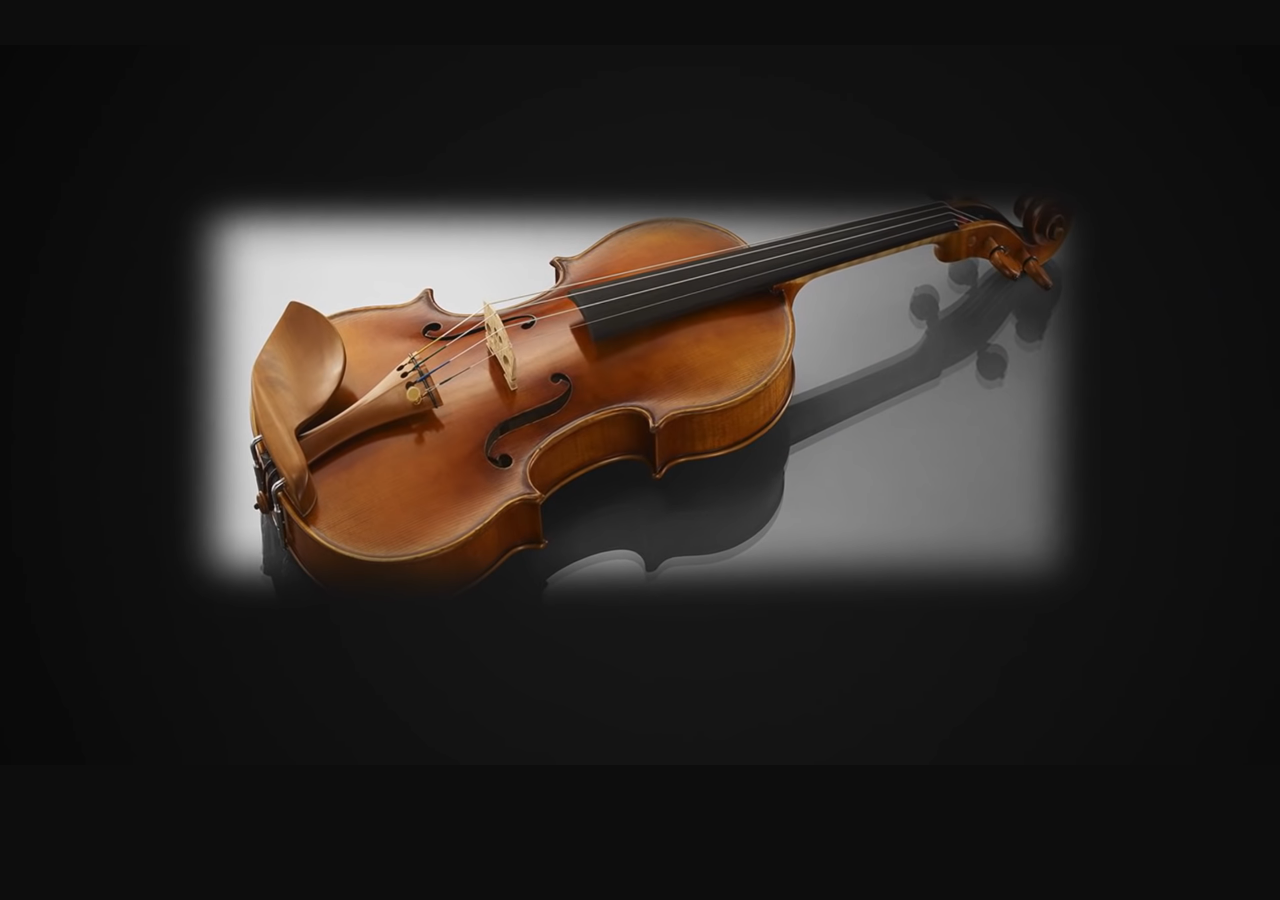
<file: index.html>
<html>
	<head profile="http://www.w3.org/2005/10/profile">
		<link rel="icon" type="image/png" href="https://i.ytimg.com/vi/GiQuCHrkhyE/mqdefault.jpg">
		<link href='assets/font/BritannicBoldRegular.ttf' rel='stylesheet' type='text/css'>
		<link href="https://hinlyohressturkoobountsh.github.io/style/main.css" rel="stylesheet" type="text/css">
    <!--O enigma mais escroto de todo o planeta. Pra jogar isso tem que ser um fracassado.-->
		<title>Enigma Hinlyohressturkoobountsh</title>
			<!--style>
			* {
				margin: 0;
				padding: 0;
			}
			.imgbox {
				display: grid;
				height: 100%;
			}
			.center-fit {
				max-width: 100%;
				max-height: 100vh;
				margin: auto;
			}
		</style-->
	</head>
	<body>
		<div class="imgbox">
			<img class="center-fit" src="https://hinlyohressturkoobountsh.github.io/assets/img/a74115c7-5789-41ec-889f-0872a234d64a.png">
		</div>
		<p style="color:#0d0d0d;font-size: 1;">O enigma mais escroto de todo o planeta. Pra jogar isso tem que ser um fracassado.</p>
	</body>
</html>
</file>
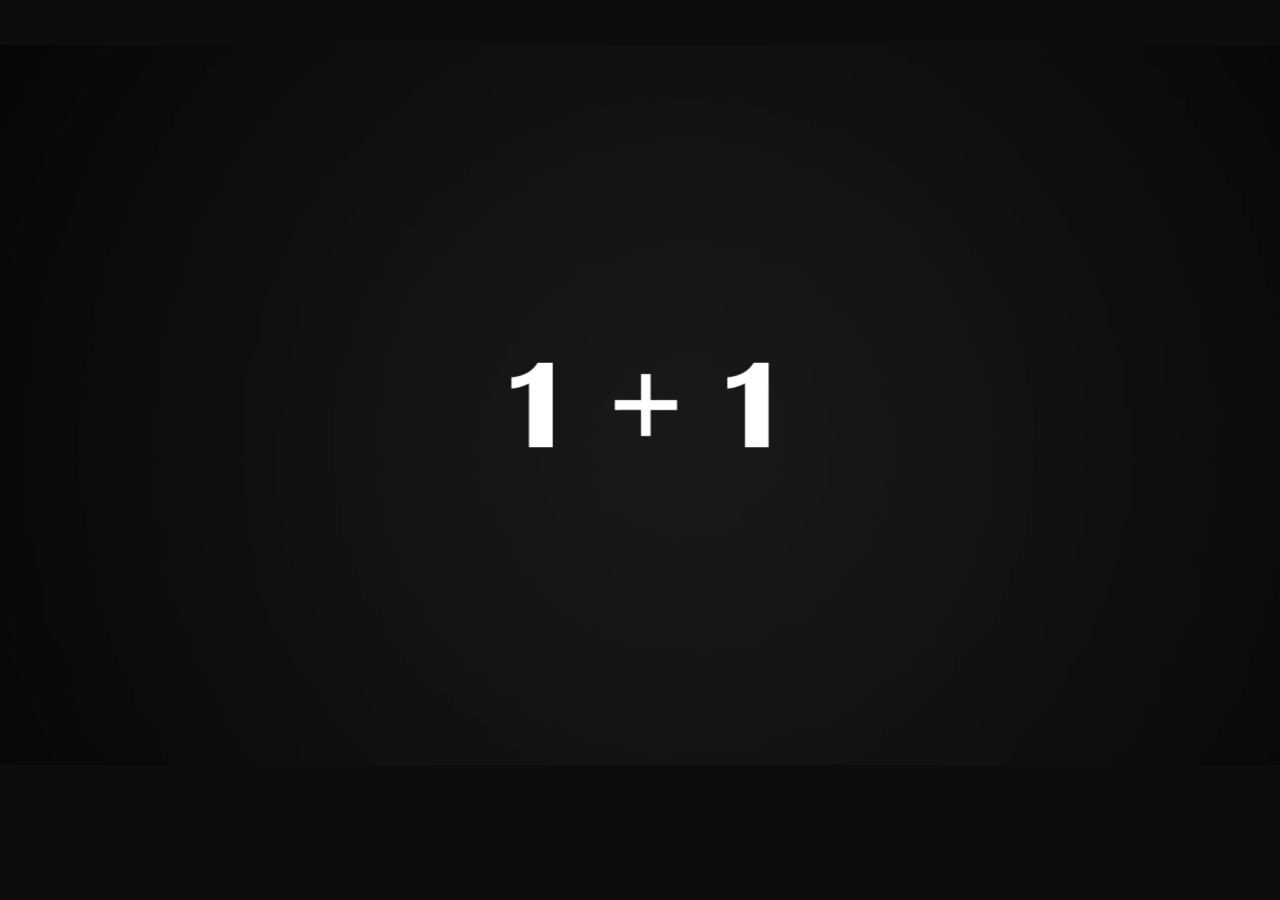
<file: alberteinstein/index.html>
<html>
	<head profile="http://www.w3.org/2005/10/profile">
		<link rel="icon" type="image/png" href="https://i.ytimg.com/vi/GiQuCHrkhyE/mqdefault.jpg">
		<link href='https://hinlyohressturkoobountsh.github.io/assets/font/BritannicBoldRegular.ttf' rel='stylesheet' type='text/css'>
		<link href="https://hinlyohressturkoobountsh.github.io/style/main.css" rel="stylesheet" type="text/css">
    <!--O enigma mais escroto de todo o planeta. Pra jogar isso tem que ser um fracassado.-->
		<title>Enigma Hinlyohressturkoobountsh</title>
			<!--style>
			* {
				margin: 0;
				padding: 0;
			}
			.imgbox {
				display: grid;
				height: 100%;
			}
			.center-fit {
				max-width: 100%;
				max-height: 100vh;
				margin: auto;
			}
		</style-->
	</head>
	<body>
		<div class="imgbox">
			<img class="center-fit" src="https://hinlyohressturkoobountsh.github.io/assets/img/fase%202.jpg">
		</div>
		<p style="color:#0d0d0d;font-size: 1;">O enigma mais escroto de todo o planeta. Pra jogar isso tem que ser um fracassado.</p>
	</body>
</html>
</file>
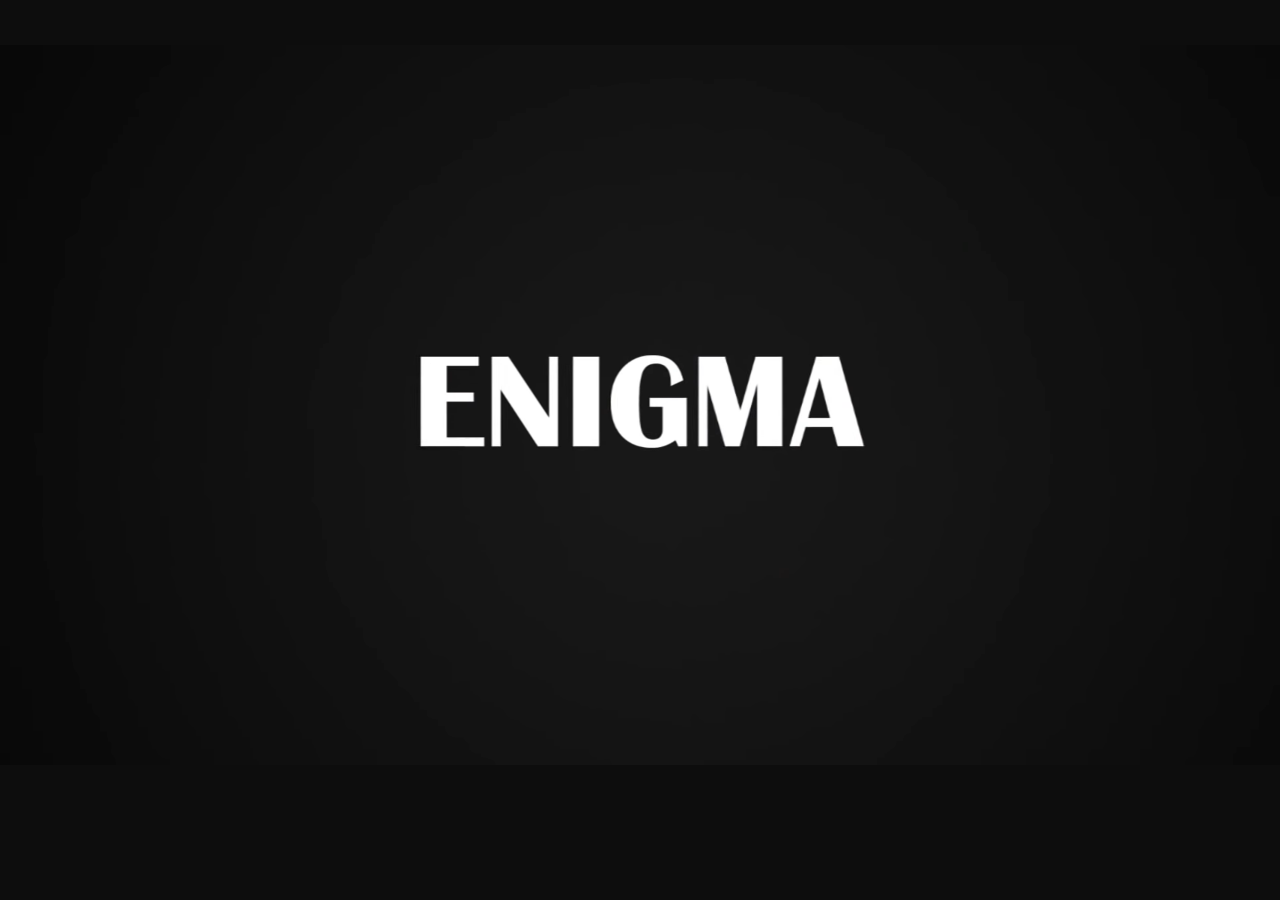
<file: dois/index.html>
<html>
	<head profile="http://www.w3.org/2005/10/profile">
		<link rel="icon" type="image/png" href="https://i.ytimg.com/vi/GiQuCHrkhyE/mqdefault.jpg">
		<link href='https://hinlyohressturkoobountsh.github.io/assets/font/BritannicBoldRegular.ttf' rel='stylesheet' type='text/css'>
		<link href="https://hinlyohressturkoobountsh.github.io/style/main.css" rel="stylesheet" type="text/css">
    <!--O enigma mais escroto de todo o planeta. Pra jogar isso tem que ser um fracassado.-->
		<title>Enigma Hinlyohressturkoobountsh</title>
			<!--style>
			* {
				margin: 0;
				padding: 0;
			}
			.imgbox {
				display: grid;
				height: 100%;
			}
			.center-fit {
				max-width: 100%;
				max-height: 100vh;
				margin: auto;
			}
		</style-->
	</head>
	<body>
		<div class="imgbox">
			<img class="center-fit" src="https://hinlyohressturkoobountsh.github.io/assets/img/e953be4a-192d-46ad-a280-f4fb204f554a.png">
		</div>
		<p style="color:#0d0d0d;font-size: 1;">O enigma mais escroto de todo o planeta. Pra jogar isso tem que ser um fracassado.</p>
	</body>
</html>
</file>
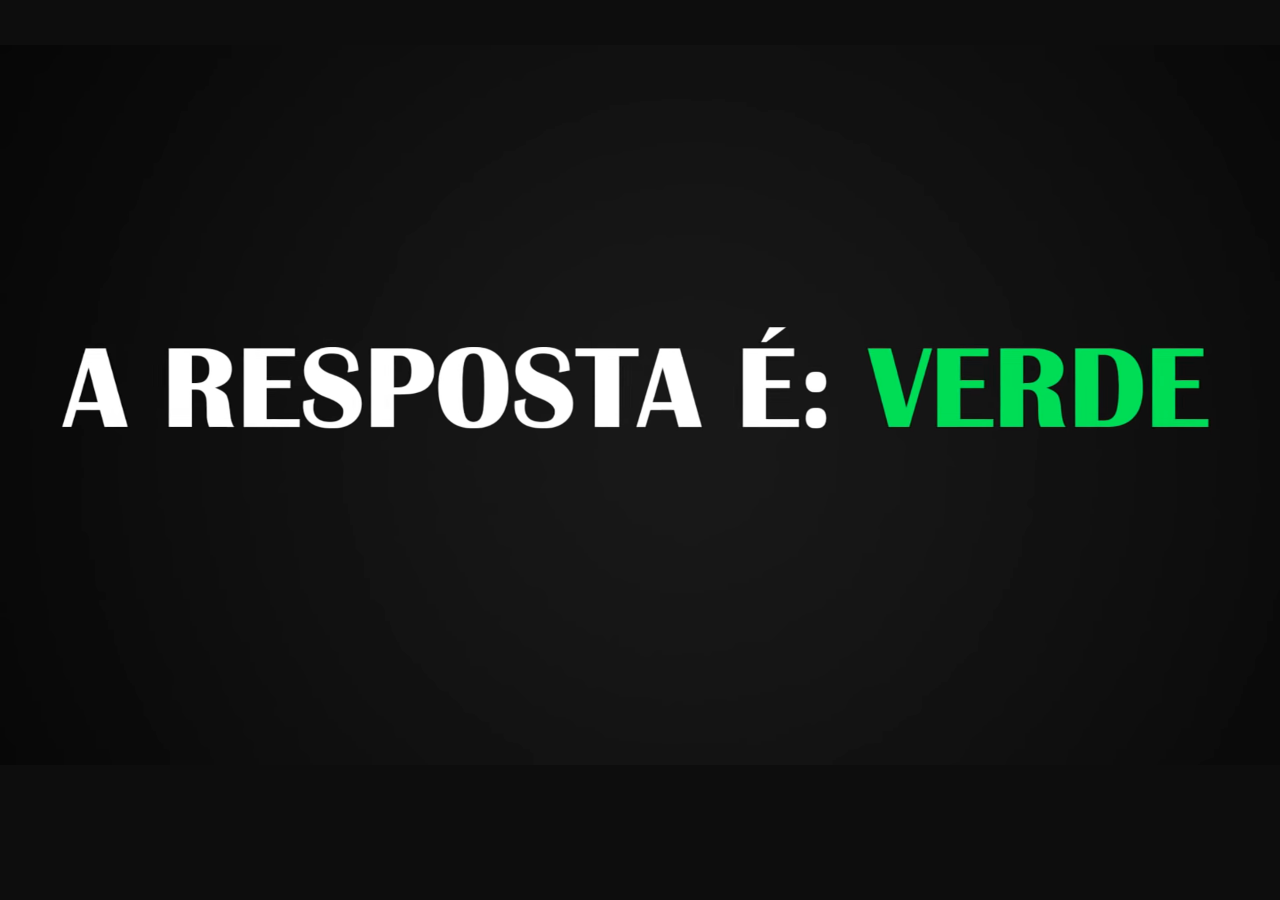
<file: Hinlyohressturkoobountsh/index.html>
<html>
	<head profile="http://www.w3.org/2005/10/profile">
		<link rel="icon" type="image/png" href="https://i.ytimg.com/vi/GiQuCHrkhyE/mqdefault.jpg">
		<link href='https://hinlyohressturkoobountsh.github.io/assets/font/BritannicBoldRegular.ttf' rel='stylesheet' type='text/css'>
		<link href="https://hinlyohressturkoobountsh.github.io/style/main.css" rel="stylesheet" type="text/css">
    <!--O enigma mais escroto de todo o planeta. Pra jogar isso tem que ser um fracassado.-->
		<title>Enigma Hinlyohressturkoobountsh</title>
			<!--style>
			* {
				margin: 0;
				padding: 0;
			}
			.imgbox {
				display: grid;
				height: 100%;
			}
			.center-fit {
				max-width: 100%;
				max-height: 100vh;
				margin: auto;
			}
		</style-->
	</head>
	<body>
		<div class="imgbox">
			<img class="center-fit" src="https://hinlyohressturkoobountsh.github.io/assets/img/0ded482d-3069-462b-87ab-c508243b93b8.png">
		</div>
		<p style="color:#0d0d0d;font-size: 1;">O enigma mais escroto de todo o planeta. Pra jogar isso tem que ser um fracassado.</p>
	</body>
</html>
</file>
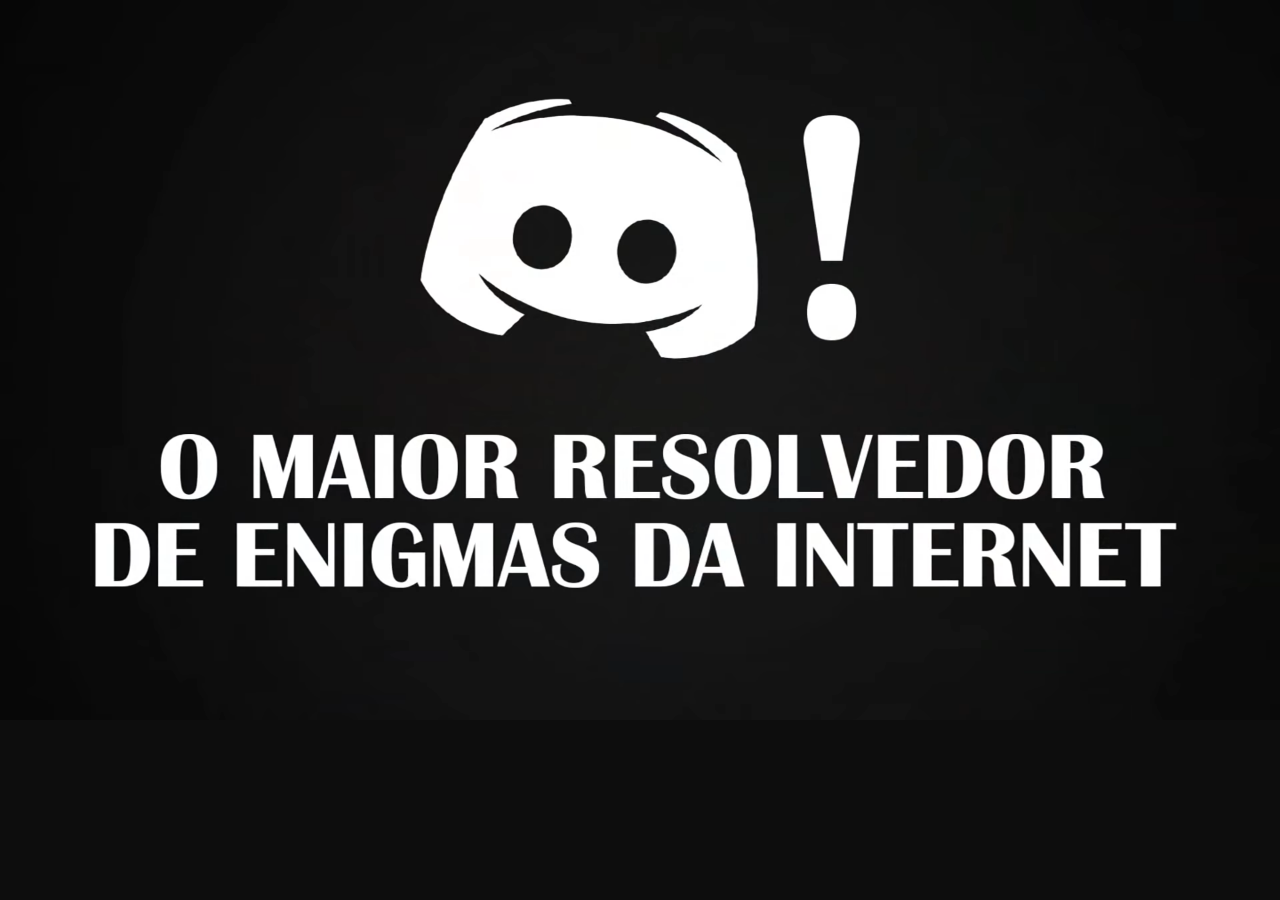
<file: verde/index.html>
<html>
	<head profile="http://www.w3.org/2005/10/profile">
		<link rel="icon" type="image/png" href="https://i.ytimg.com/vi/GiQuCHrkhyE/mqdefault.jpg">
		<link href='https://hinlyohressturkoobountsh.github.io/assets/font/BritannicBoldRegular.ttf' rel='stylesheet' type='text/css'>
		<link href="https://hinlyohressturkoobountsh.github.io//style/main.css" rel="stylesheet" type="text/css">
    <!--O enigma mais escroto de todo o planeta. Pra jogar isso tem que ser um fracassado.-->
		<title>Enigma Hinlyohressturkoobountsh</title>
			<!--style>
			* {
				margin: 0;
				padding: 0;
			}
			.imgbox {
				display: grid;
				height: 100%;
			}
			.center-fit {
				max-width: 100%;
				max-height: 100vh;
				margin: auto;
			}
		</style-->
	</head>
	<body>
		<div class="imgbox">
			<a href="http://discord.gg/jumentossauro">
				<img class="center-fit" src="https://hinlyohressturkoobountsh.github.io/assets/img/35a652c1-0ba5-4e9b-af7d-f600e307681b.png" class="media-object  img-responsive img-thumbnail">
			</a>
			<p style="color:#0d0d0d;font-size: 1;">O enigma mais escroto de todo o planeta. Pra jogar isso tem que ser um fracassado.</p>
		</div>
	</body>
</html>
</file>
